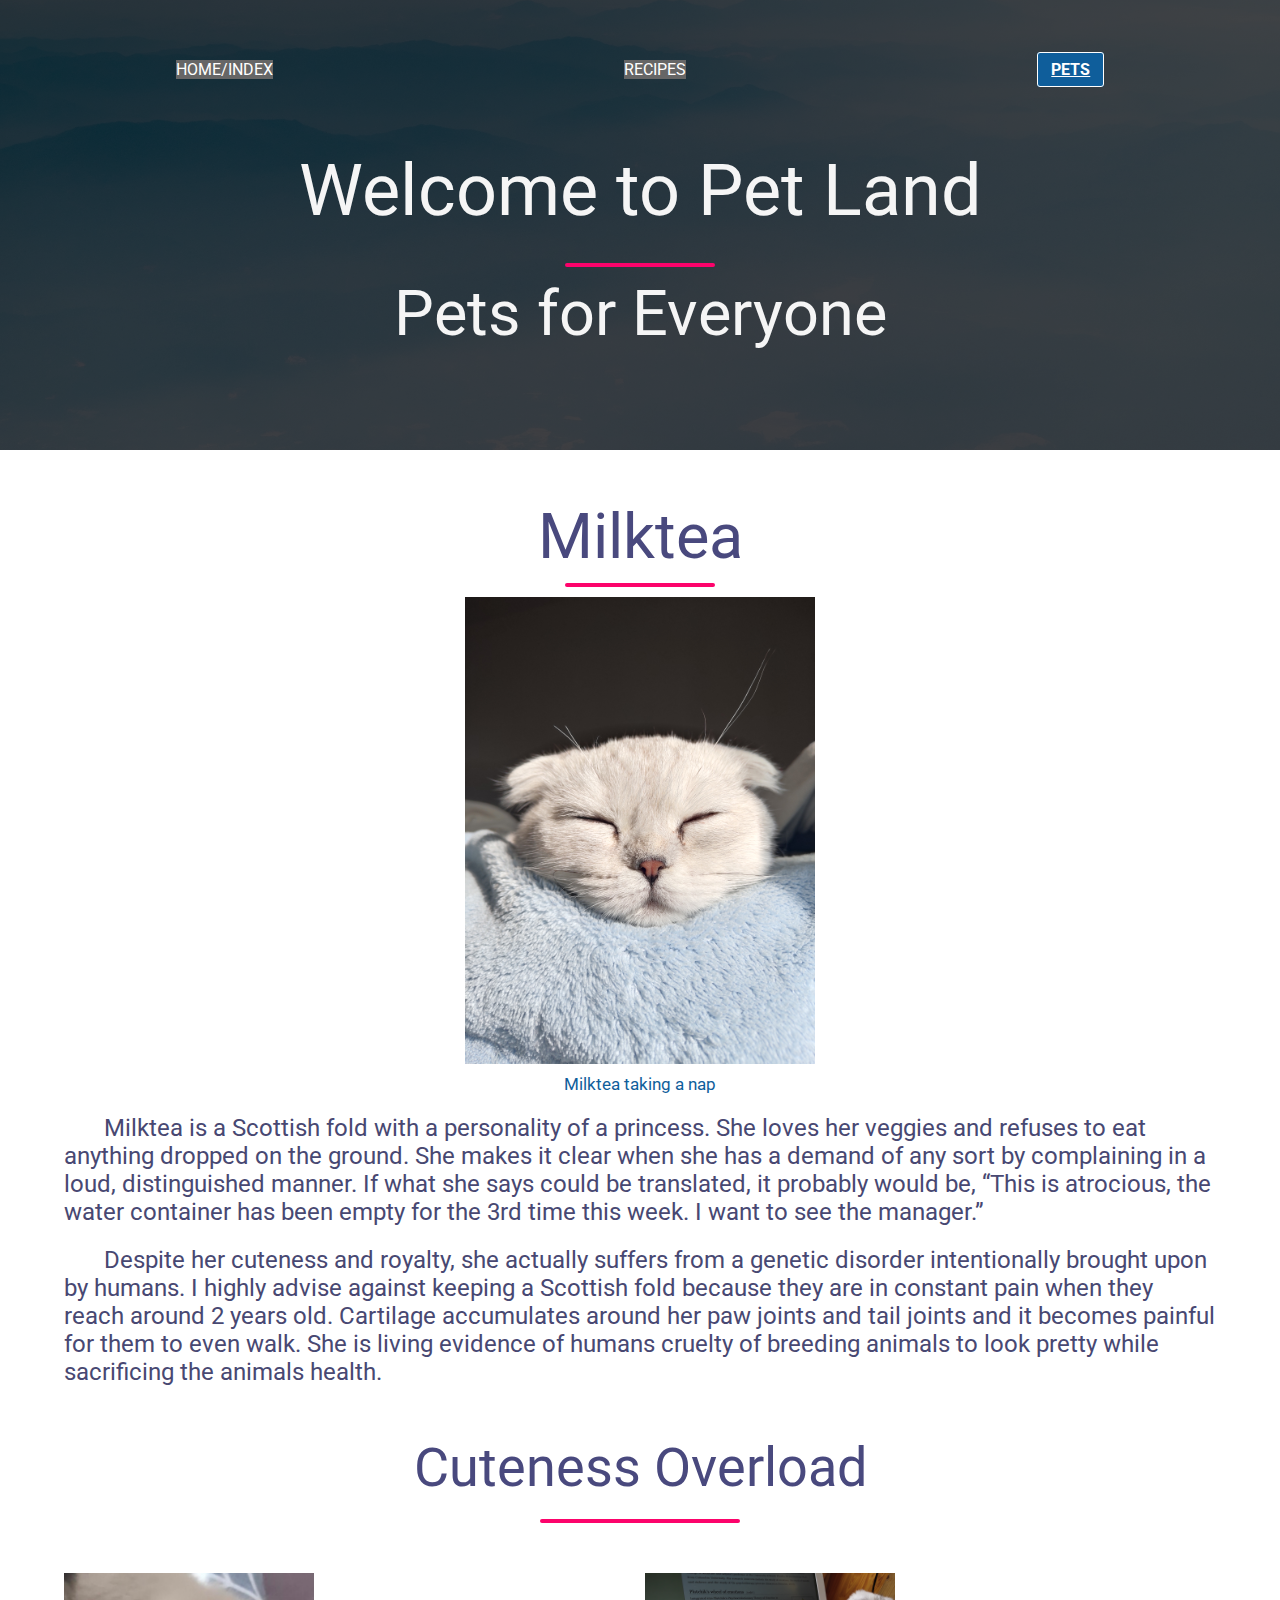
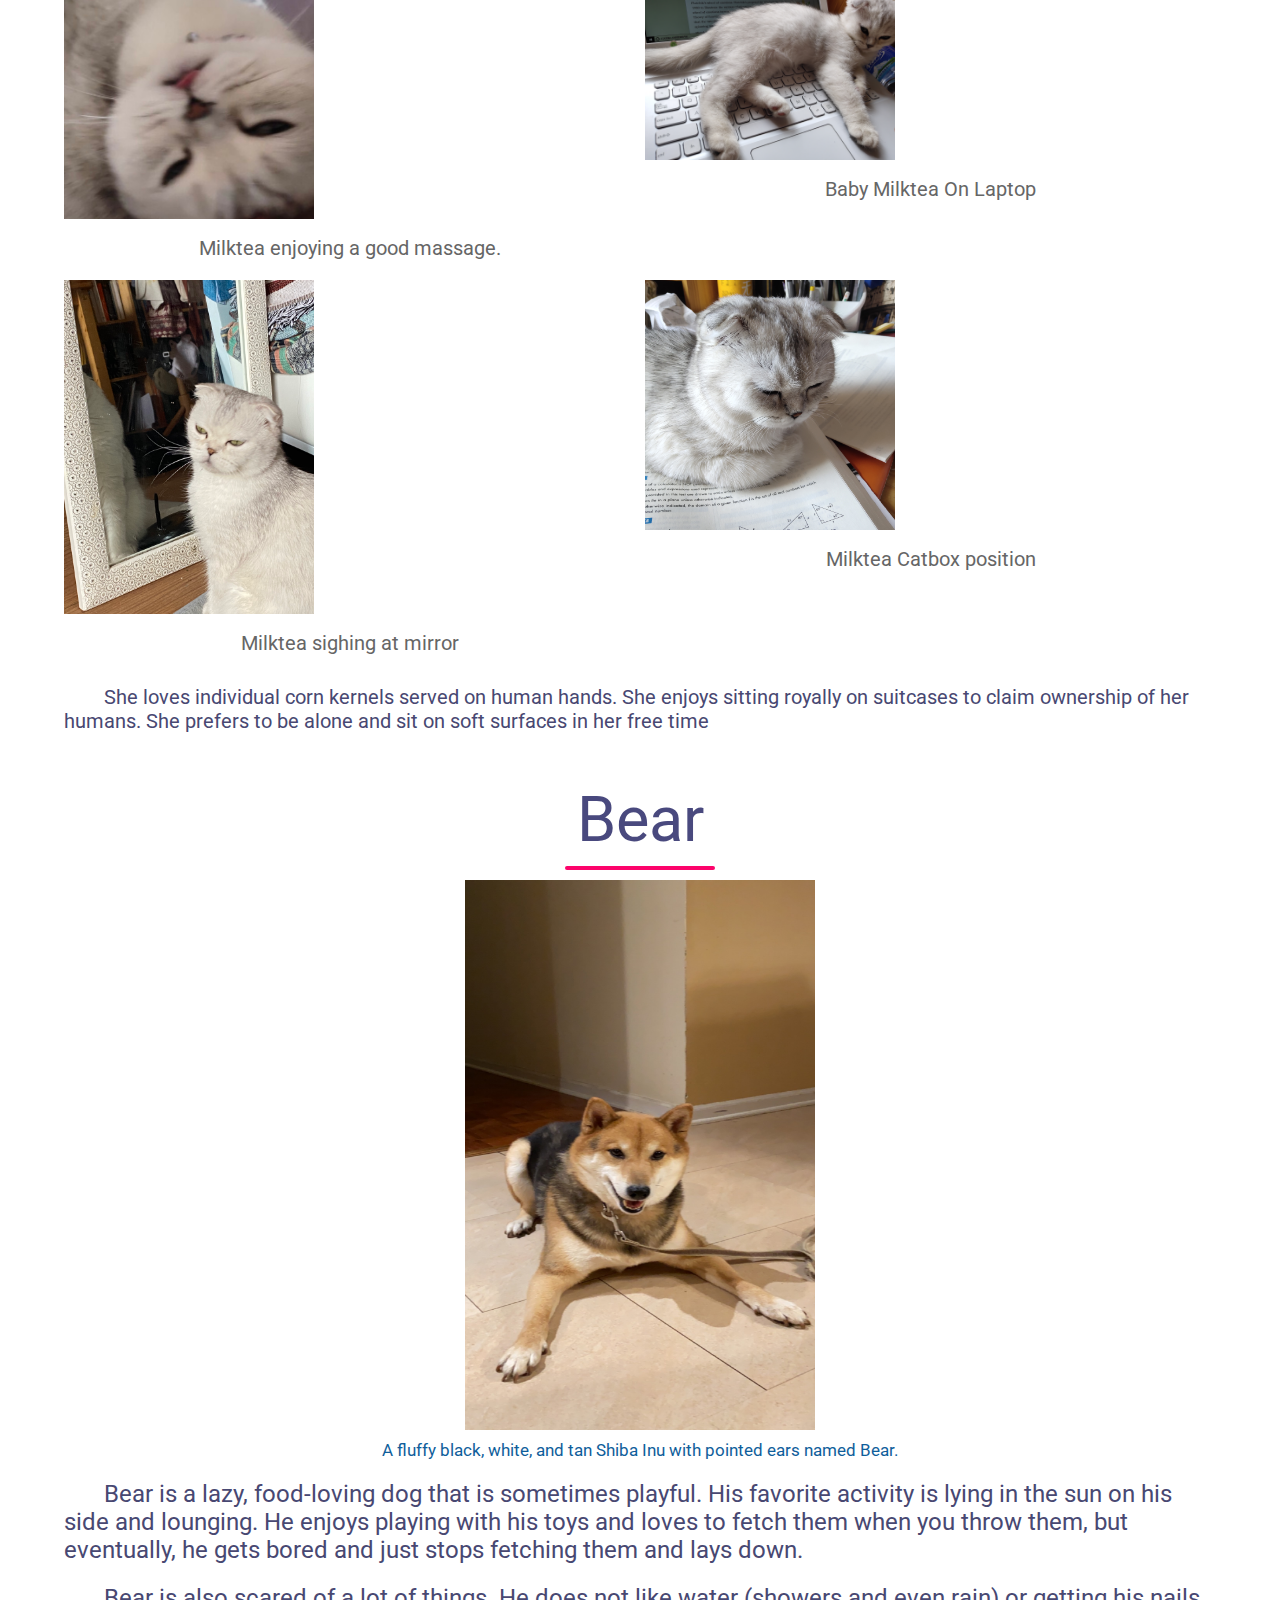
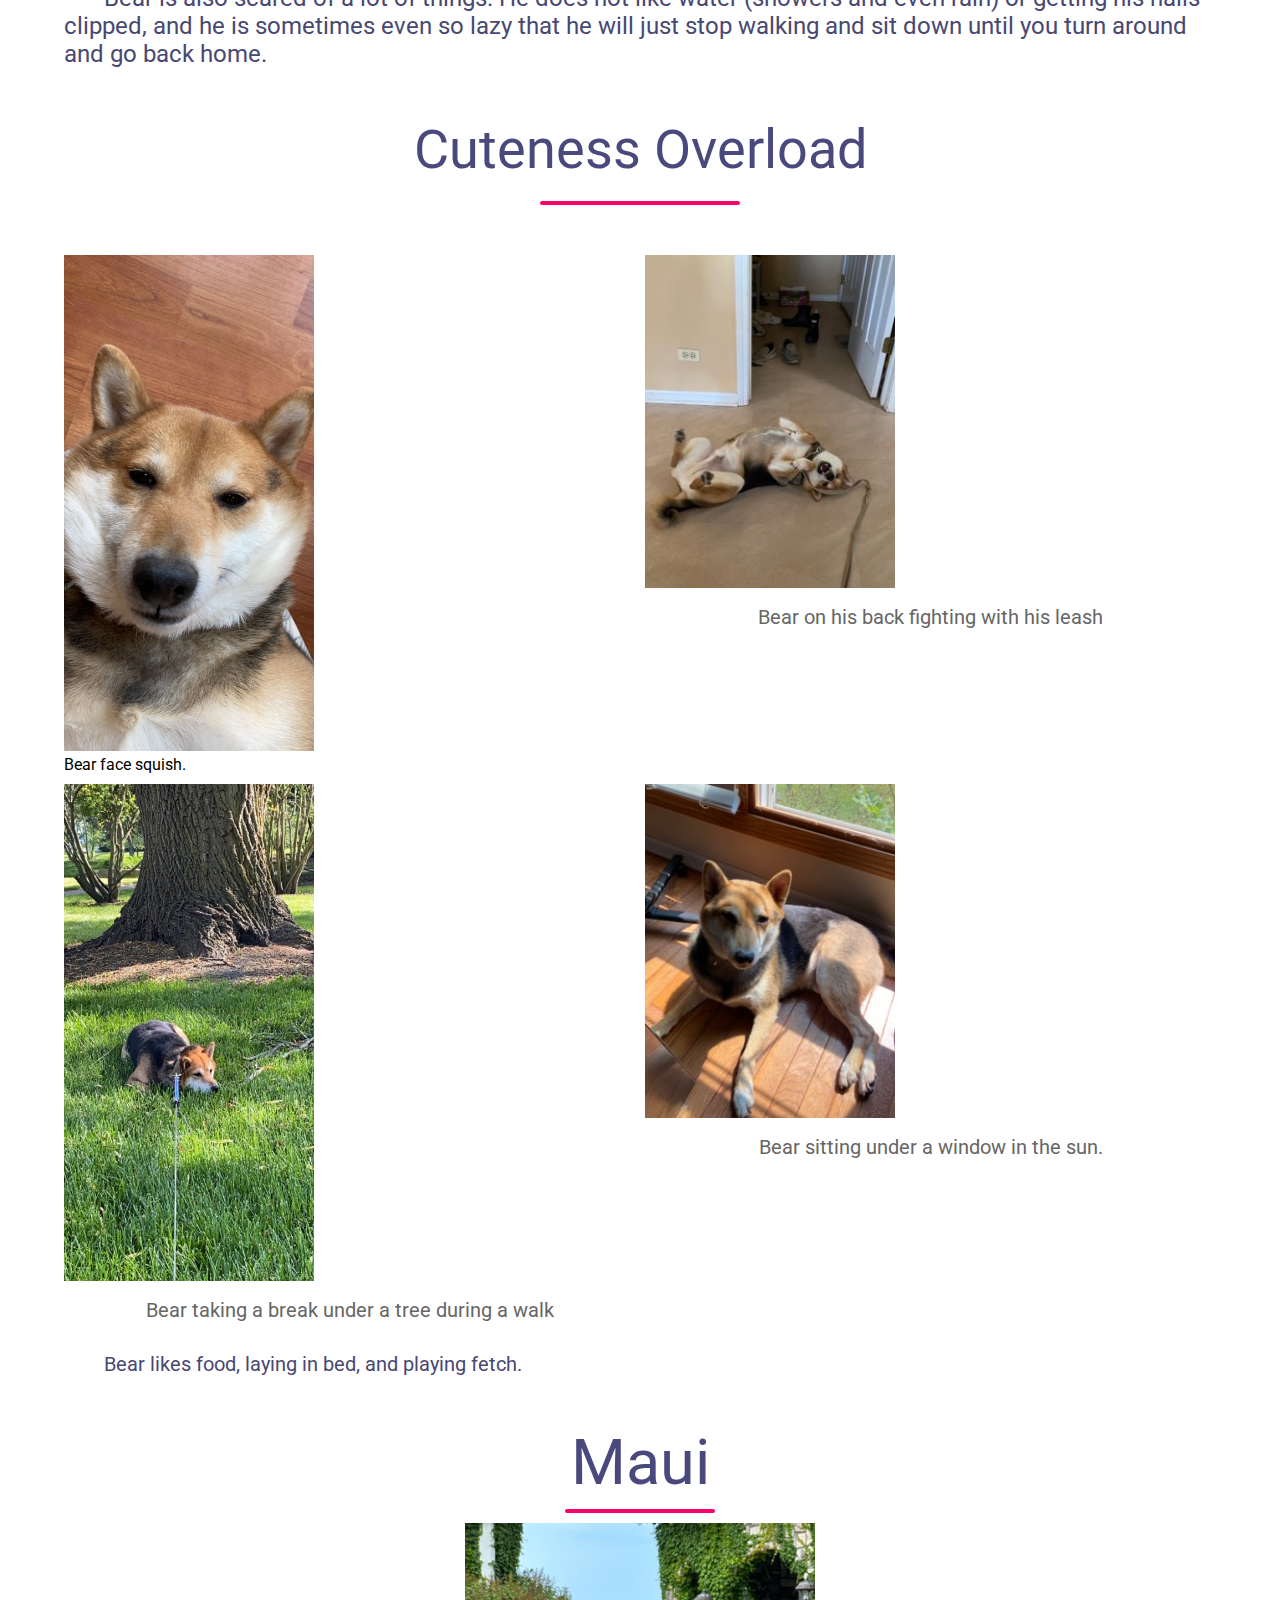
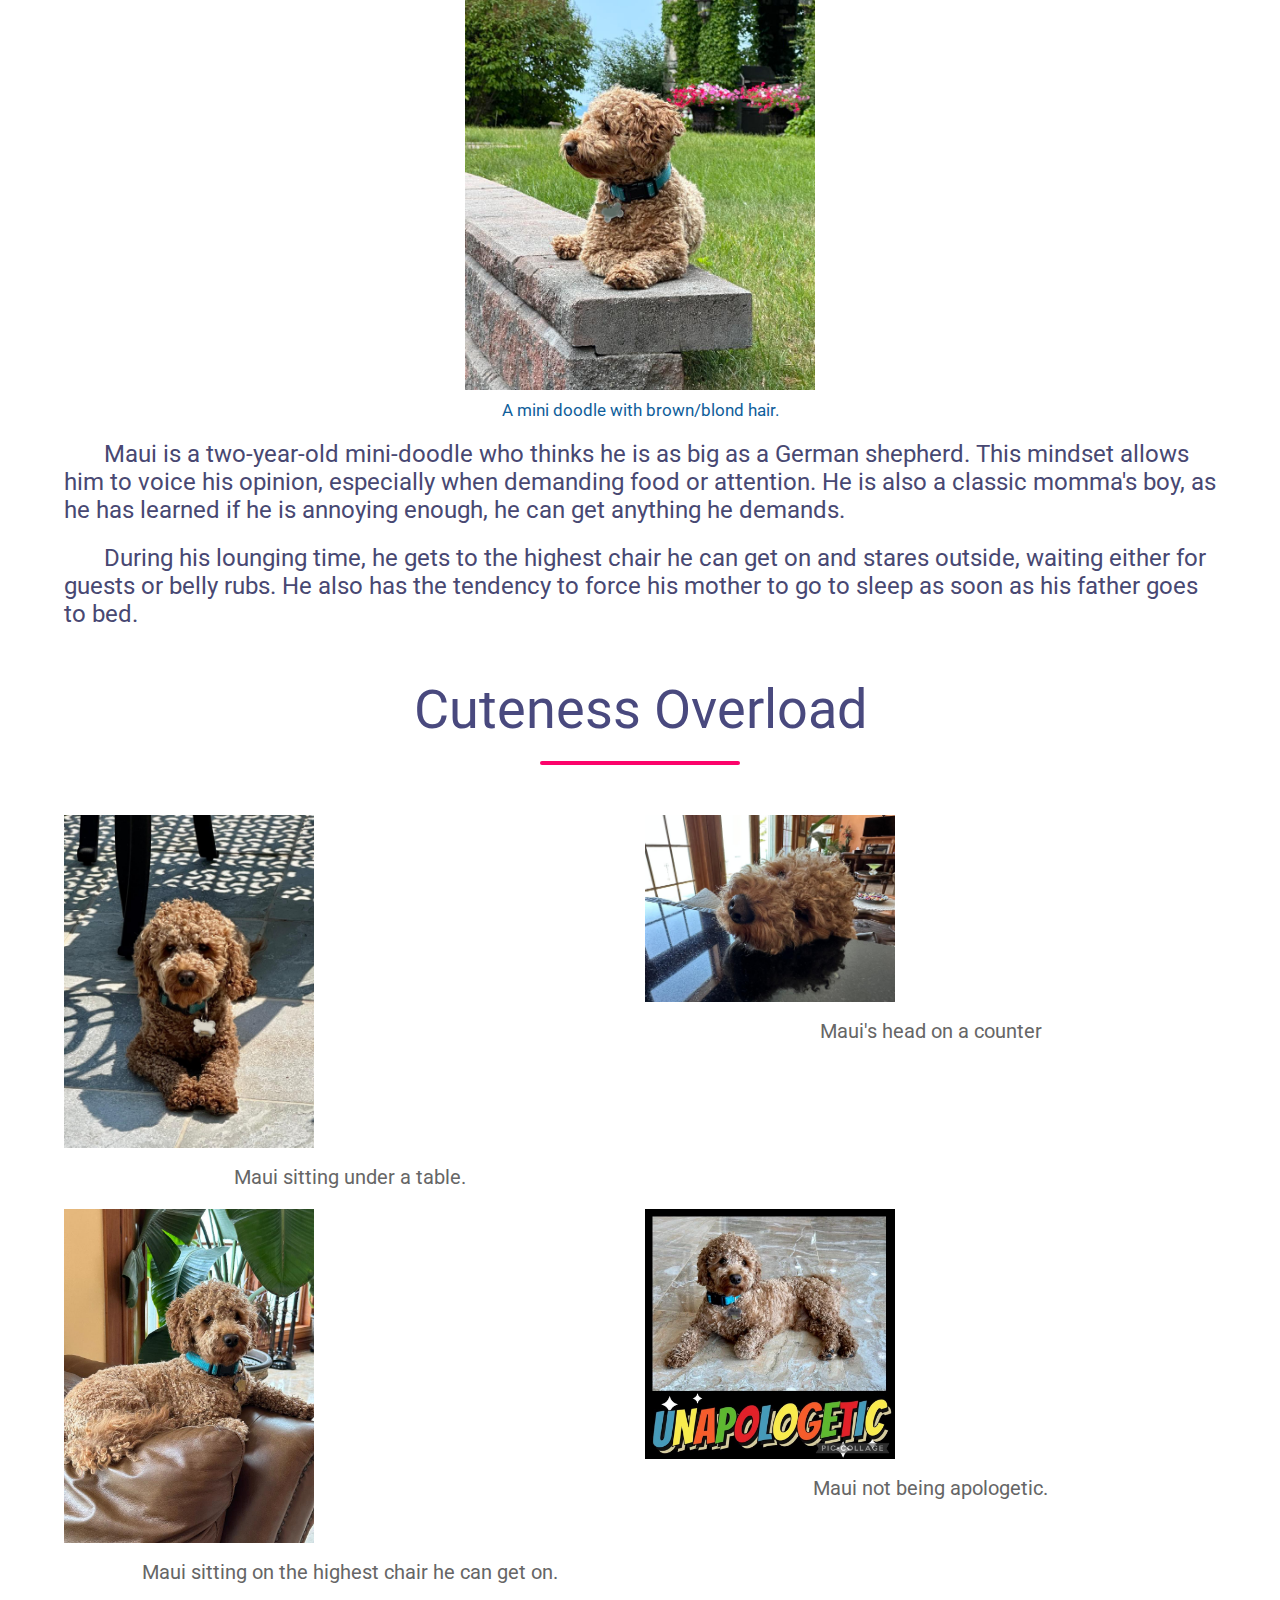
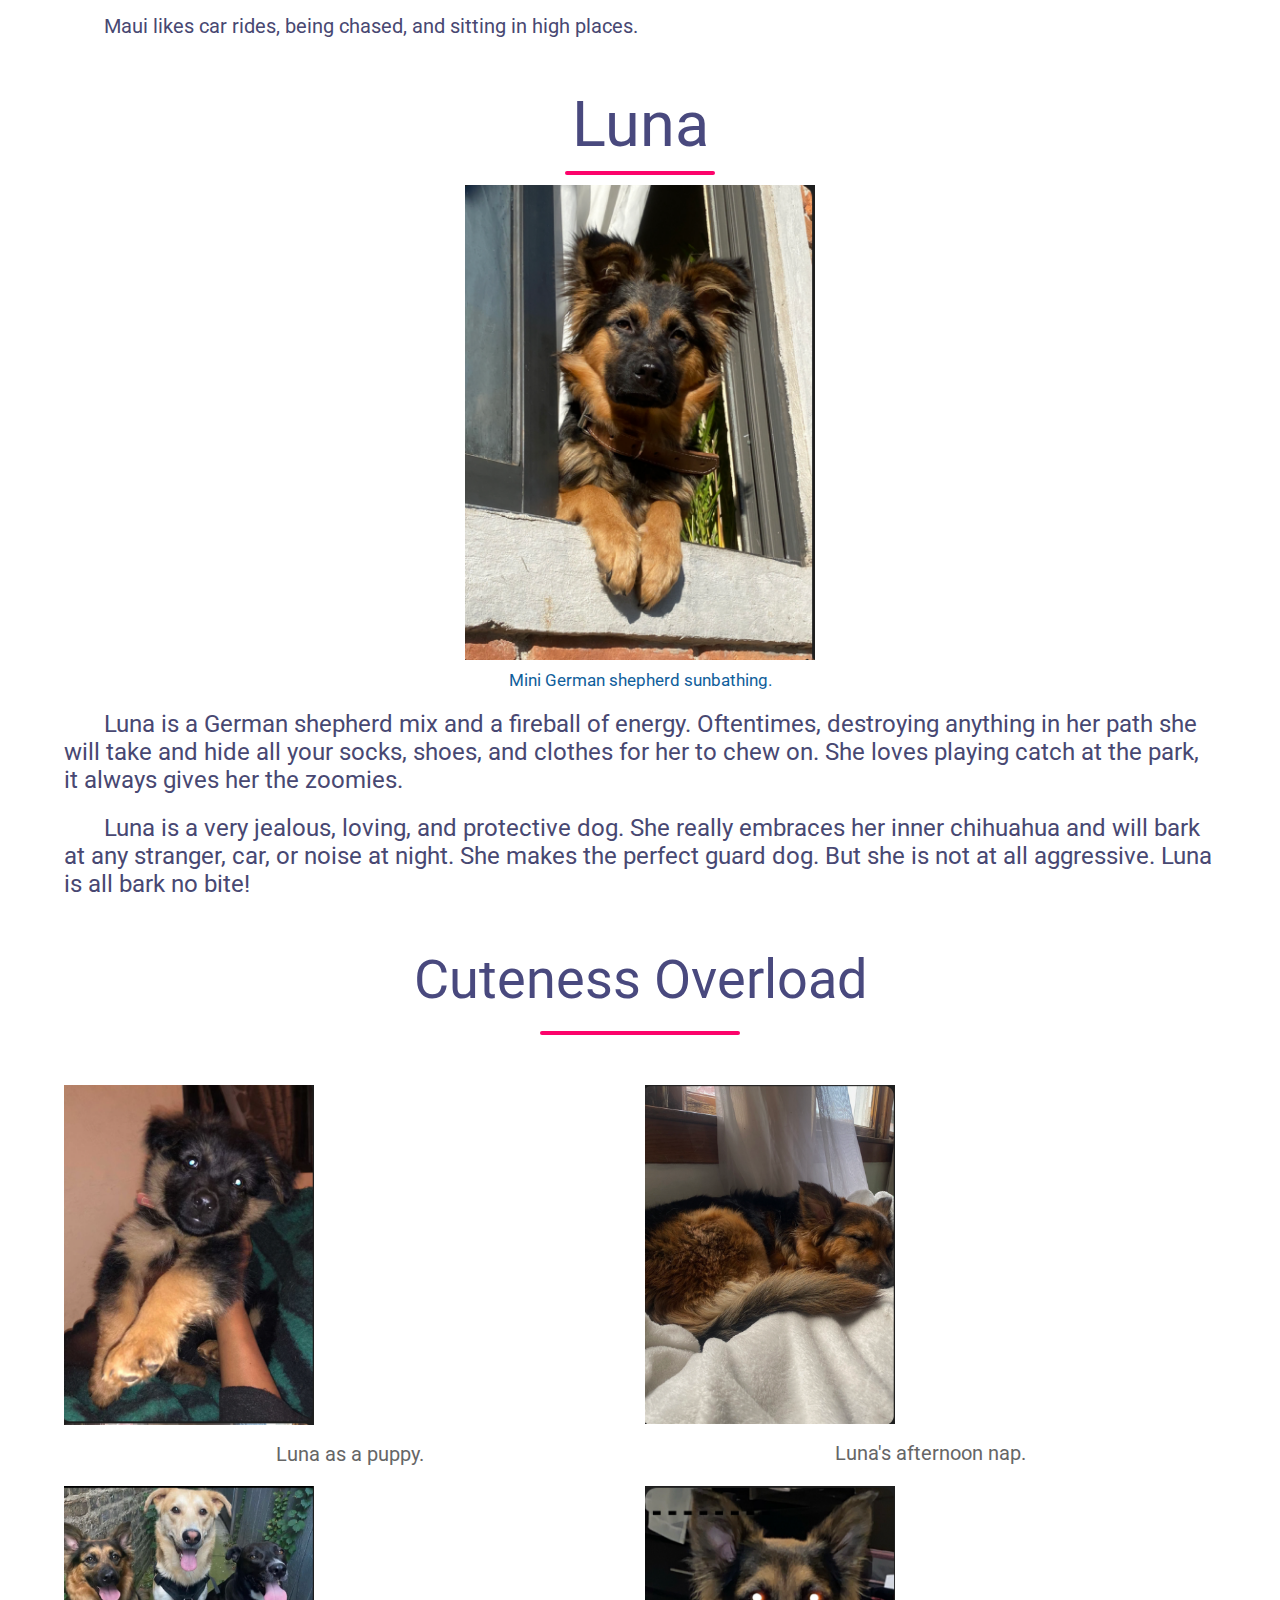
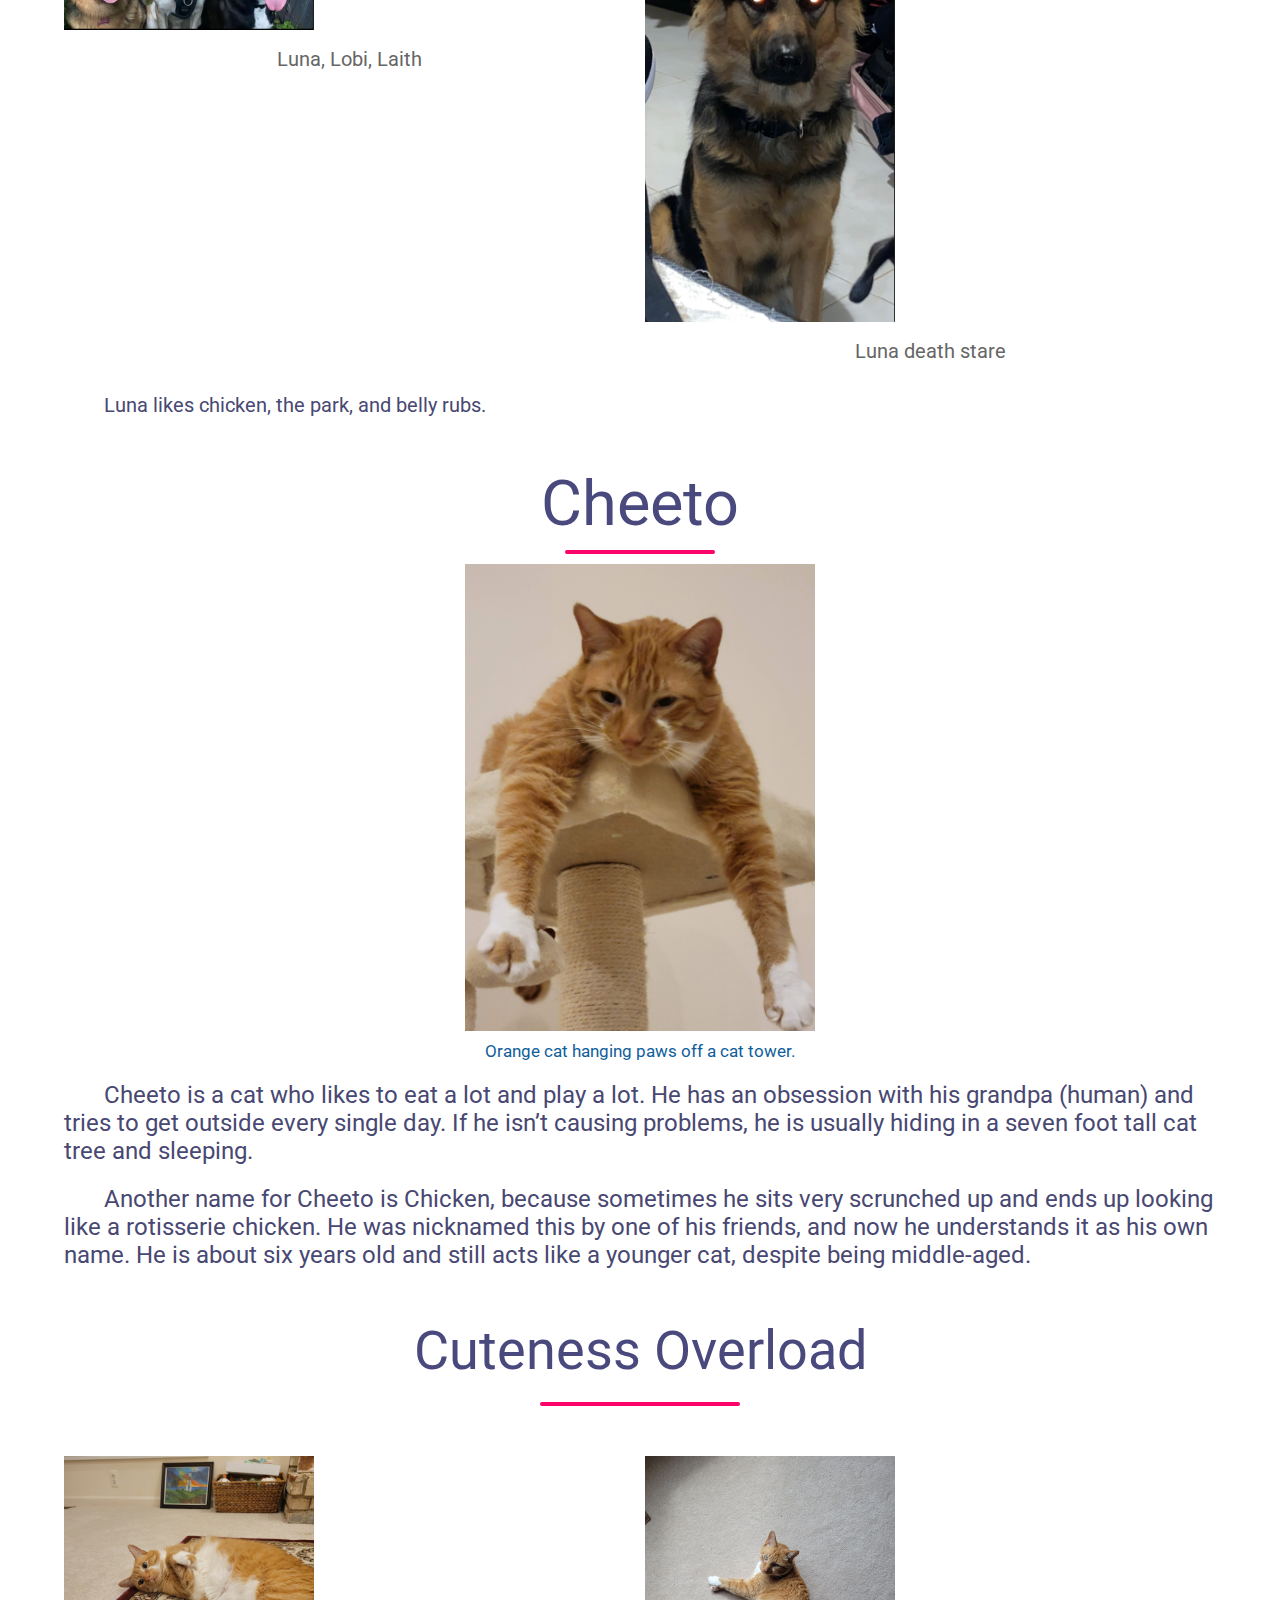
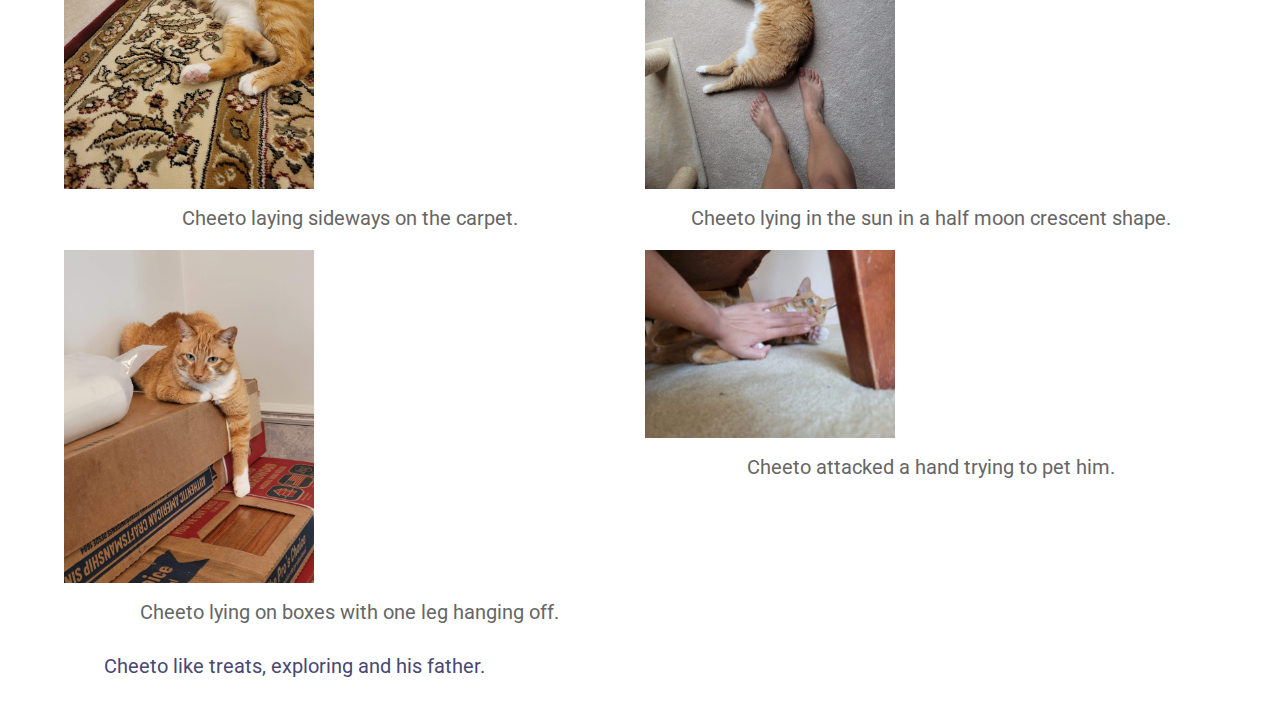
<file: pets.html>
<!DOCTYPE html>
<html lang="en">
<head>
    <meta charset="UTF-8">
    <meta name="viewport" content="width=device-width, initial-scale=1.0">
    <link rel="stylesheet" href="css/reset.css">
    <link rel="stylesheet" href="css/style1.css">
    <link href="https://fonts.googleapis.com/css?family=Roboto" rel="stylesheet">

    <title>Pets</title>
</head>

<body>
    <a href="#main" id = "skip">Skip to Main Content</a>
    <nav class="navbar">
        <ul class="nav-links">
            <li><a href="index.html">Home/Index</a></li>
            <li><a href="recipes.html">Recipes</a></li>
            <li><a href="pets.html" class = "active-page">Pets</a></li>
        </ul>
    </nav>

    <header>
        <div class = "header-content">
            <h1>Welcome to Pet Land</h1>
            <div class = "line"></div>
            <h2>Pets for Everyone</h2>
        </div>
    </header>

<main id = "main">
    <section class= "pet-main"> 
        <div class= "pet-title">
            <h2>Milktea</h2>
            <div class="line"></div>
        </div>

        <div class= "row">
            <img src="./images/Main.JPG" alt="sleepy cat" width="350">
        </div>

        <h3> Milktea taking a nap </h3>

        <p>Milktea is a Scottish fold with a personality of a princess. She loves her veggies and refuses to eat anything dropped on the ground. She makes it clear when she has a demand of any sort by complaining in a loud, distinguished manner. If what she says could be translated, it probably would be, “This is atrocious, the water container has been empty for the 3rd time this week. I want to see the manager.”</p>
        
        <p>Despite her cuteness and royalty, she actually suffers from a genetic disorder intentionally brought upon by humans. I highly advise against keeping a Scottish fold because they are in constant pain when they reach around 2 years old. Cartilage accumulates around her paw joints and tail joints and it becomes painful for them to even walk. She is living evidence of humans cruelty of breeding animals to look pretty while sacrificing the animals health.</p>

    </section>




    <!-- Picture Sections -->
    <section class="pictures">
            <div class="col content-col">
                <h3>Cuteness Overload</h3>
                <div class="line"></div>
            </div>
                <div class="pet-images">
                    <figure>
                        <img src="./images/Milktea_comfy.jpg" alt="comfy cat" width="250">
                        <figcaption>Milktea enjoying a good massage.</figcaption>
                    </figure>
                    
                    <figure>
                        <img src="./images/Milktea_laptop.JPG" alt="cat on laptop" width="250">
                        <figcaption>Baby Milktea On Laptop</figcaption>  
                    </figure>
                    
                    <figure>
                        <img src="./images/Milktea_mirror.jpeg" alt="cat near mirror" width="250">
                        <figcaption>Milktea sighing at mirror</figcaption> 
                    </figure>
                    
                    <figure> 
                        <img src="./images/Milktea_catbox.JPG" alt="cat shaped like a loaf" width="250">
                        <figcaption>Milktea Catbox position</figcaption>
                    </figure>
                    <!-- Anna Hou -->
                </div>
                <div class="likes">
                    <p>She loves individual corn kernels served on human hands. She enjoys sitting royally on suitcases to claim ownership of her humans. She prefers to be alone and sit on soft surfaces in her free time</p>
                </div>
    </section>







    <!-- Main -->
    <section class= "pet-main">
        <div class= "pet-title">
            <h2>Bear</h2>
            <div class="line"></div>
        </div>
            <div class= "row">
                <img src="./images/bear.JPG" alt="happy shiba dog" width="350">
            </div>
                <h3> A fluffy black, white, and tan Shiba Inu with pointed ears named Bear.</h3>

                <p>Bear is a lazy, food-loving dog that is sometimes playful. His favorite activity is lying in the sun on his side and lounging. He enjoys playing with his toys and loves to fetch them when you throw them, but eventually, he gets bored and just stops fetching them and lays down.</p>



                <p>Bear is also scared of a lot of things. He does not like water (showers and even rain) or getting his nails clipped, and he is sometimes even so lazy that he will just stop walking and sit down until you turn around and go back home.</p>
    </section>




    <!-- Picture Sections -->
    <section class="pictures">
            <div class="col content-col">
                <h3>Cuteness Overload</h3>
                <div class="line"></div>
            </div>
                <div class="pet-images">
                    <figure>
                        <img src="./images/bear_squish.JPG" alt="close up of dog face" width="250">
                        <h3>Bear face squish.</h3>
                    </figure>
                    
                    <figure>
                        <img src="./images/bear_leash.jpeg" alt="dog showing its belly" width="250">
                        <figcaption>Bear on his back fighting with his leash</figcaption>  
                    </figure>
                    
                    <figure>
                        <img src="./images/bear_lazy.JPG" alt="dog laying in the grass" width="250">
                        <figcaption>Bear taking a break under a tree during a walk</figcaption> 
                    </figure>
                    
                    <figure> 
                        <img src="./images/bear_sunbathing.jpeg" alt="dog near a window" width="250">
                        <figcaption>Bear sitting under a window in the sun.</figcaption>
                    </figure>
                    <!-- Anna Hou -->
                </div>
                <div class="likes">
                    <p>Bear likes food, laying in bed, and playing fetch.</p>
                </div>
    </section>








    <!-- Main -->
    <section class= "pet-main">
        <div class= "pet-title">
            <h2>Maui</h2>
            <div class="line"></div>
        </div>
        <div class= "row">
            <img src="./images/maui.jpeg" alt="dog sitting on ledge" width="350">
        </div>
                <h3>A mini doodle with brown/blond hair.</h3>



                <p>Maui is a two-year-old mini-doodle who thinks he is as big as a German shepherd. This mindset allows him to voice his opinion, especially when demanding food or attention. He is also a classic momma's boy, as he has learned if he is annoying enough, he can get anything he demands.</p>


                <p>During his lounging time, he gets to the highest chair he can get on and stares outside, waiting either for guests or belly rubs. He also has the tendency to force his mother to go to sleep as soon as his father goes to bed.</p>
    </section>




    <!-- Picture Sections -->
    <section class="pictures">
            <div class="col content-col">
                <h3>Cuteness Overload</h3>
                <div class="line"></div>
            </div>
                <div class="pet-images">
                    <figure>
                        <img src="./images/maui2.jpeg" alt="dog under table" width="250">
                        <figcaption>Maui sitting under a table.</figcaption>
                    </figure>
                    
                    <figure>
                        <img src="./images/maui3.jpeg" alt="dog with its head on the counter" width="250">
                        <figcaption>Maui's head on a counter</figcaption>  
                    </figure>
                    
                    <figure>
                        <img src="./images/maui4.jpeg" alt="dog sitting on the couch" width="250">
                        <figcaption>Maui sitting on the highest chair he can get on.</figcaption> 
                    </figure>
                    
                    <figure> 
                        <img src="./images/maui5.jpeg" alt="dog posing" width="250">
                        <figcaption>Maui not being apologetic.</figcaption>
                    </figure>
                    <!-- Anna Hou -->
                </div>
                <div class="likes">
                    <p>Maui likes car rides, being chased, and sitting in high places.</p>
                </div>
    </section>









    <!-- Main -->
    <section class= "pet-main">
        <div class= "pet-title">
            <h2>Luna</h2>
            <div class="line"></div>
        </div>
        <div class= "row">
            <img src="./images/luna.PNG" alt="dog outside window" width="350">
        </div>
                <h3>Mini German shepherd sunbathing.</h3>



                <p>Luna is a German shepherd mix and a fireball of energy. Oftentimes, destroying anything in her path she will take and hide all your socks, shoes, and clothes for her to chew on. She loves playing catch at the park, it always gives her the zoomies.</p>



                <p>Luna is a very jealous, loving, and protective dog. She really embraces her inner chihuahua and will bark at any stranger, car, or noise at night. She makes the perfect guard dog. But she is not at all aggressive. Luna is all bark no bite!</p>

    </section>




    <!-- Picture Sections -->
    <section class="pictures">
            <div class="col content-col">
                <h3>Cuteness Overload</h3>
                <div class="line"></div>
            </div>
                <div class="pet-images">
                    <figure>
                        <img src="./images/luna_puppy.PNG" alt="puppy being held" width="250">
                        <figcaption>Luna as a puppy.</figcaption>
                    </figure>
                    
                    <figure>
                        <img src="./images/luna_napping.PNG" alt="dog taking a nap" width="250">
                        <figcaption>Luna's afternoon nap.</figcaption>  
                    </figure>
                    
                    <figure>
                        <img src="./images/luna_friends.PNG" alt="dog and its friends" width="250">
                        <figcaption>Luna, Lobi, Laith</figcaption> 
                    </figure>
                    
                    <figure> 
                        <img src="./images/luna_evil.PNG" alt="dog with red eyes" width="250">
                        <figcaption>Luna death stare</figcaption>
                    </figure>
                    <!-- Anna Hou -->
                </div>
                <div class="likes">
                    <p>Luna likes chicken, the park, and belly rubs.</p>
                </div>

    </section>






    <!-- Main -->
    <section class= "pet-main">
        <div class= "pet-title">
            <h2>Cheeto</h2>
            <div class="line"></div>
        </div>
        <div class= "row">
            <img src="./images/cheeto_cattree.jpg" alt="cat in a cattree" width="350">
        </div>
                <h3>Orange cat hanging paws off a cat tower.</h3>



                <p>Cheeto is a cat who likes to eat a lot and play a lot. He has an obsession with his grandpa (human) and tries to get outside every single day. If he isn’t causing problems, he is usually hiding in a seven foot tall cat tree and sleeping.</p>



                <p>Another name for Cheeto is Chicken, because sometimes he sits very scrunched up and ends up looking like a rotisserie chicken. He was nicknamed this by one of his friends, and now he understands it as his own name. He is about six years old and still acts like a younger cat, despite being middle-aged.</p>

    </section>




    <!-- Picture Sections -->
    <section class="pictures">

            <div class="col content-col">
                <h3>Cuteness Overload</h3>
                <div class="line"></div>
            </div>

                <div class="pet-images">
                    <figure>
                        <img src="./images/cheeto_carpet.jpg" alt="cat laying sideways" width="250">
                        <figcaption>Cheeto laying sideways on the carpet.</figcaption>
                    </figure>
                    
                    <figure>
                        <img src="./images/cheeto_moon.jpg" alt="cat laying in a moon-shape" width="250">
                        <figcaption>Cheeto lying in the sun in a half moon crescent shape.</figcaption>  
                    </figure>
                    
                    <figure>
                        <img src="./images/cheeto_boxes.jpg" alt="cat on top of boxes" width="250">
                        <figcaption>Cheeto lying on boxes with one leg hanging off.</figcaption> 
                    </figure>
                    
                    <figure> 
                        <img src="./images/cheeto_attack.jpg" alt="cat attacking a hand" width="250">
                        <figcaption>Cheeto attacked a hand trying to pet him.</figcaption>
                    </figure>
                    <!-- Anna Hou -->
                </div>
                <div class="likes">
                    <p>Cheeto like treats, exploring and his father.</p>
                </div>

    </section>

</main>

</body>
</html>
</file>
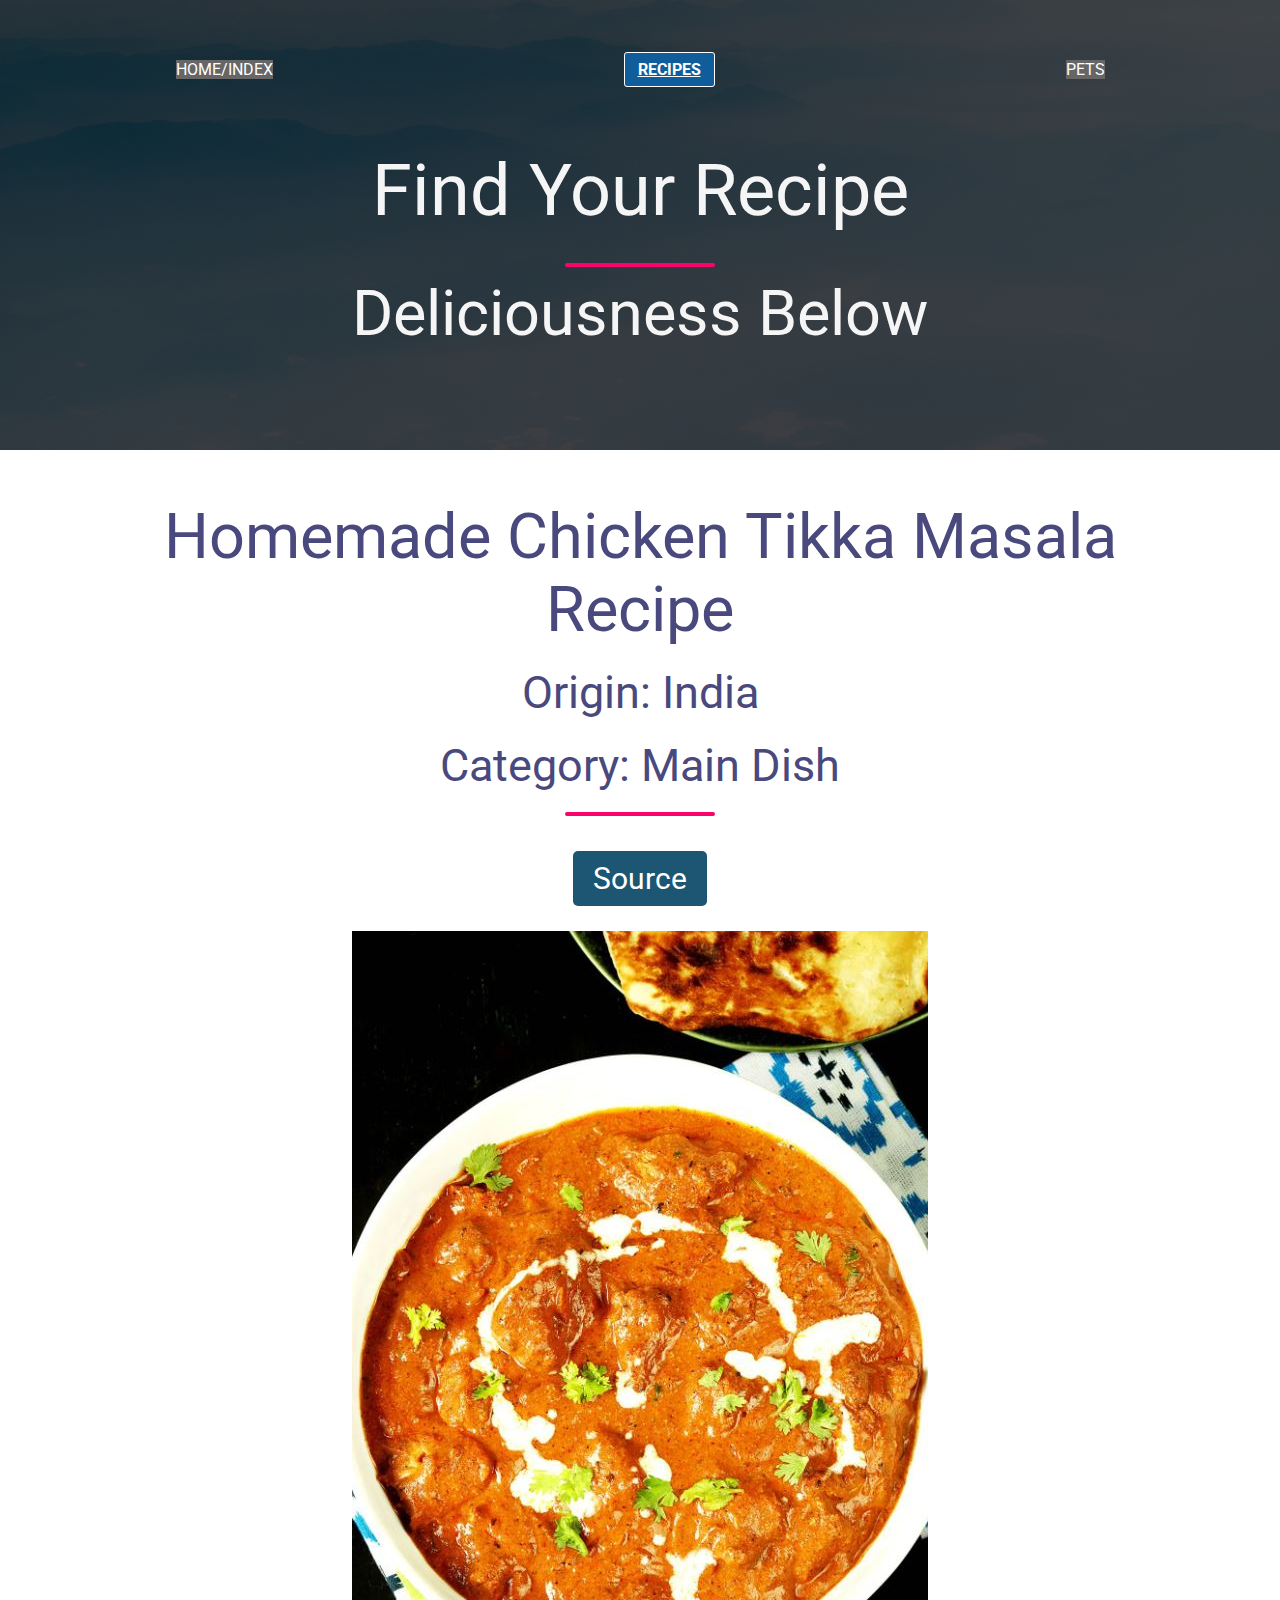
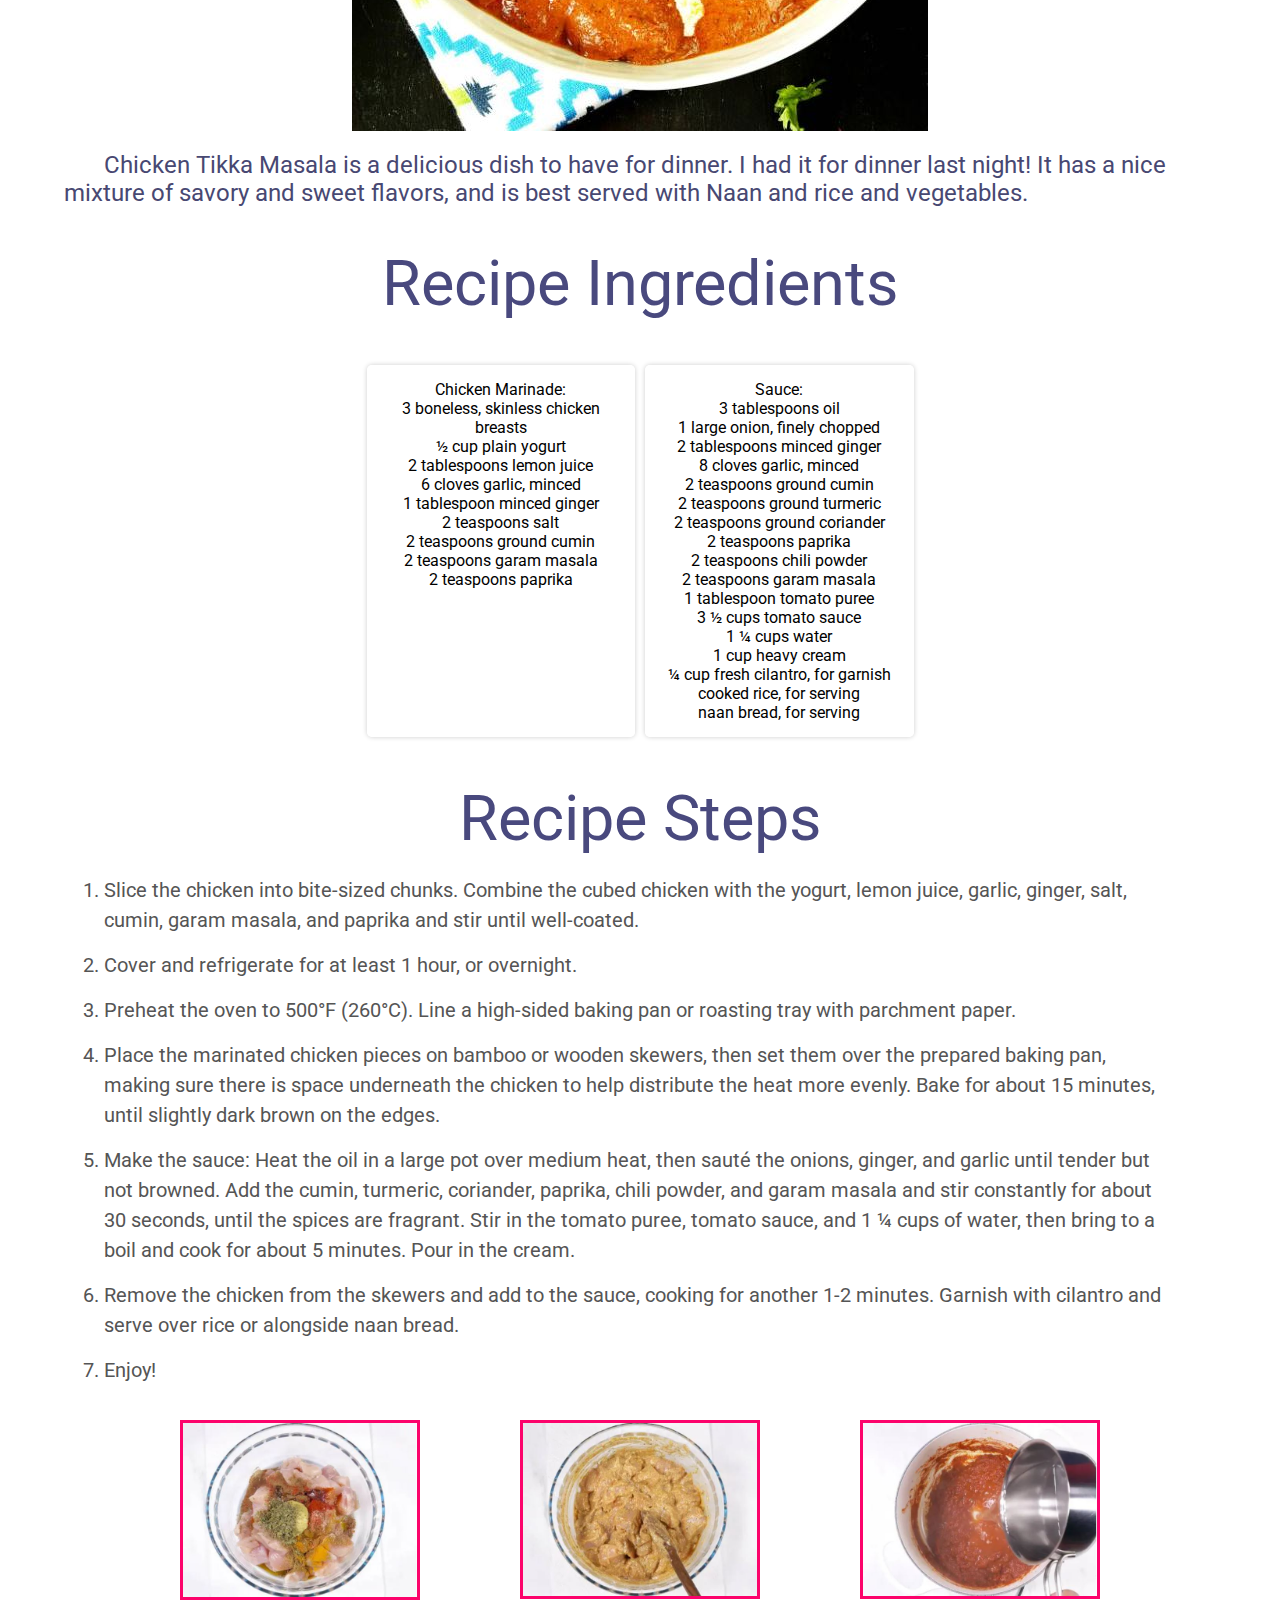
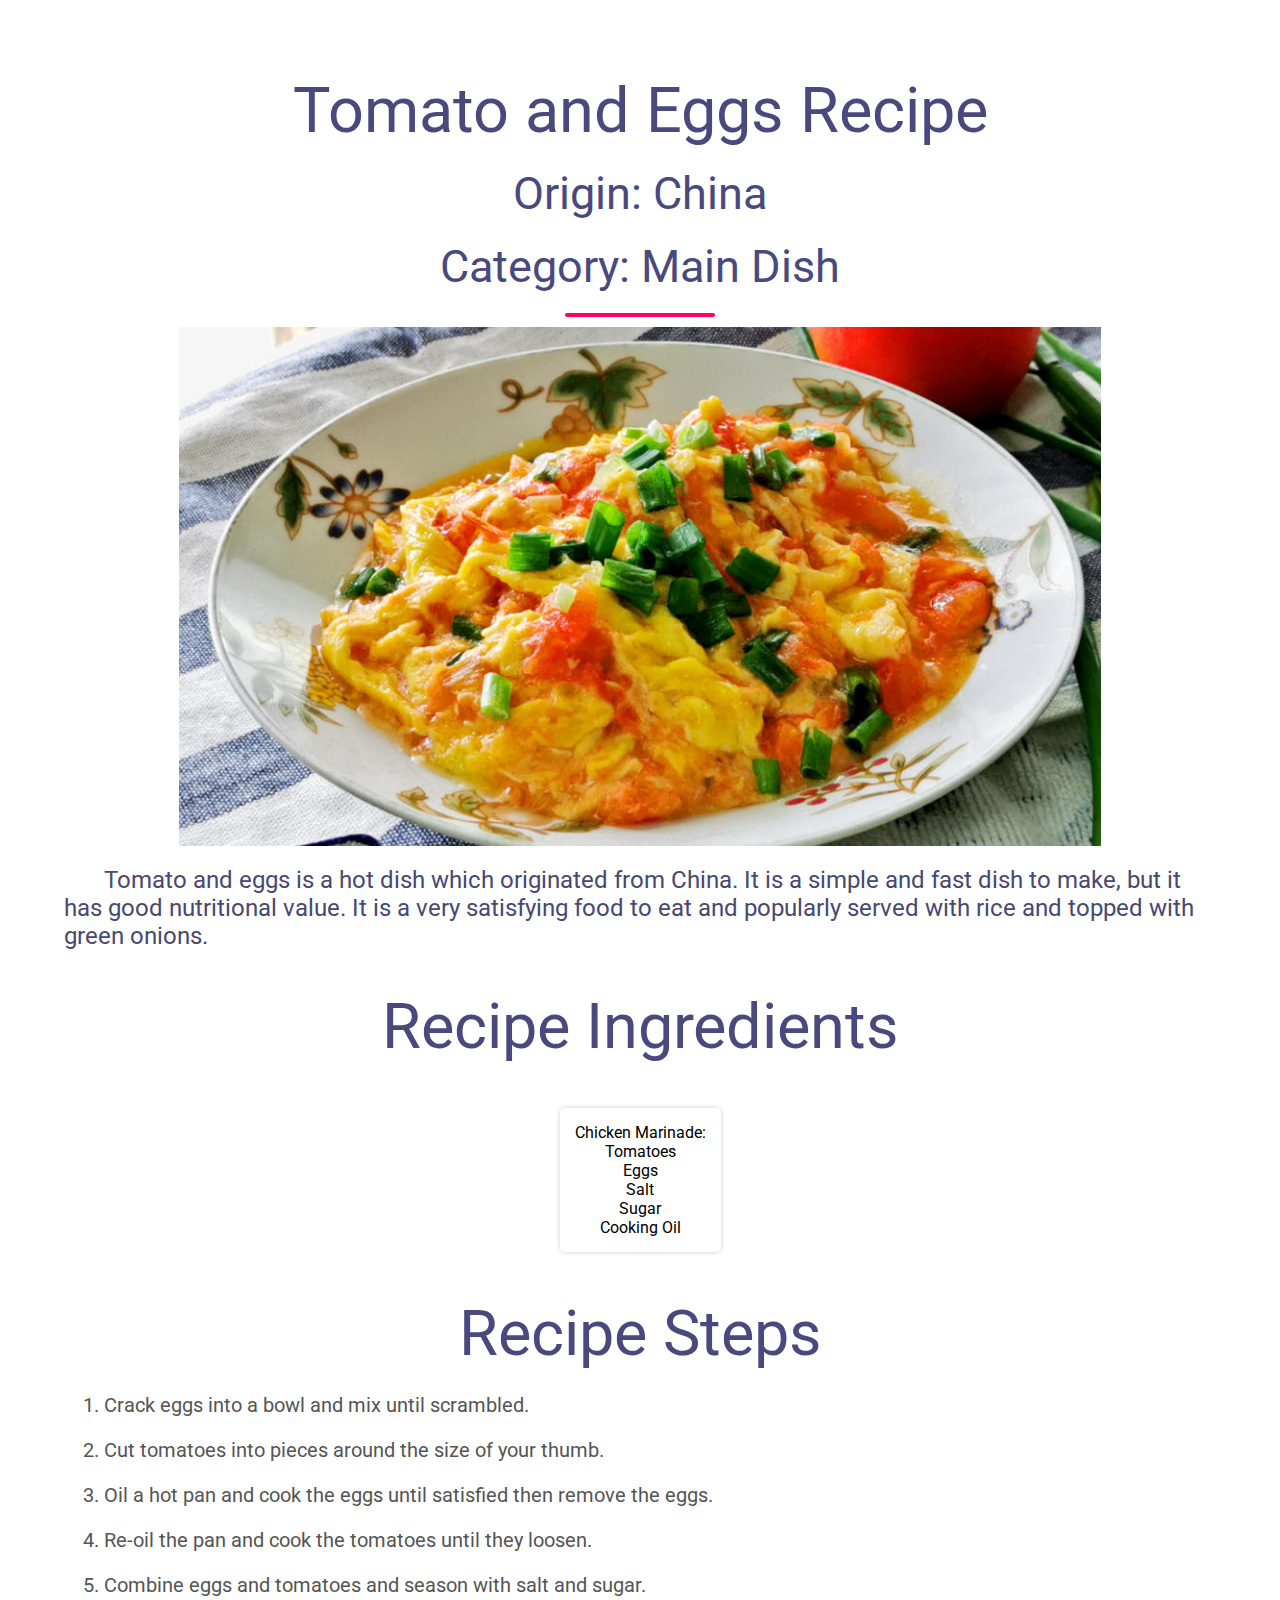
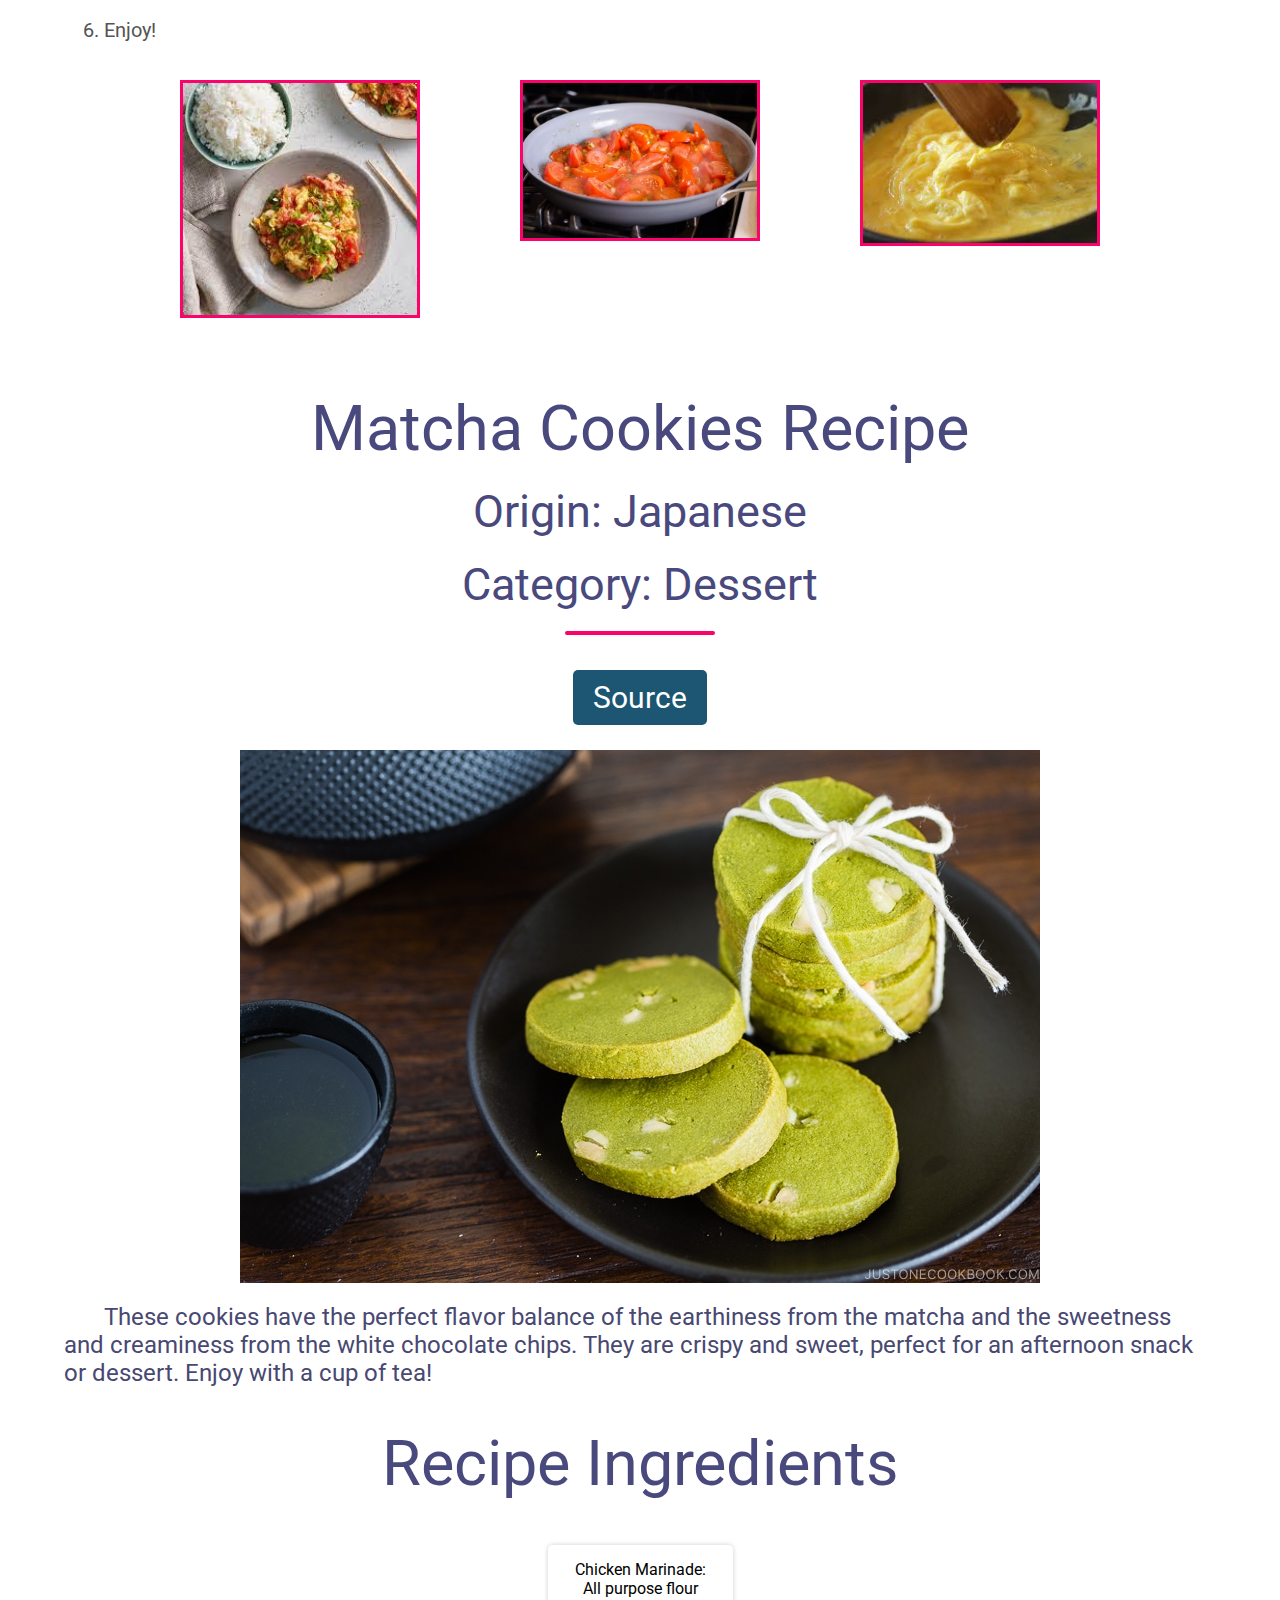
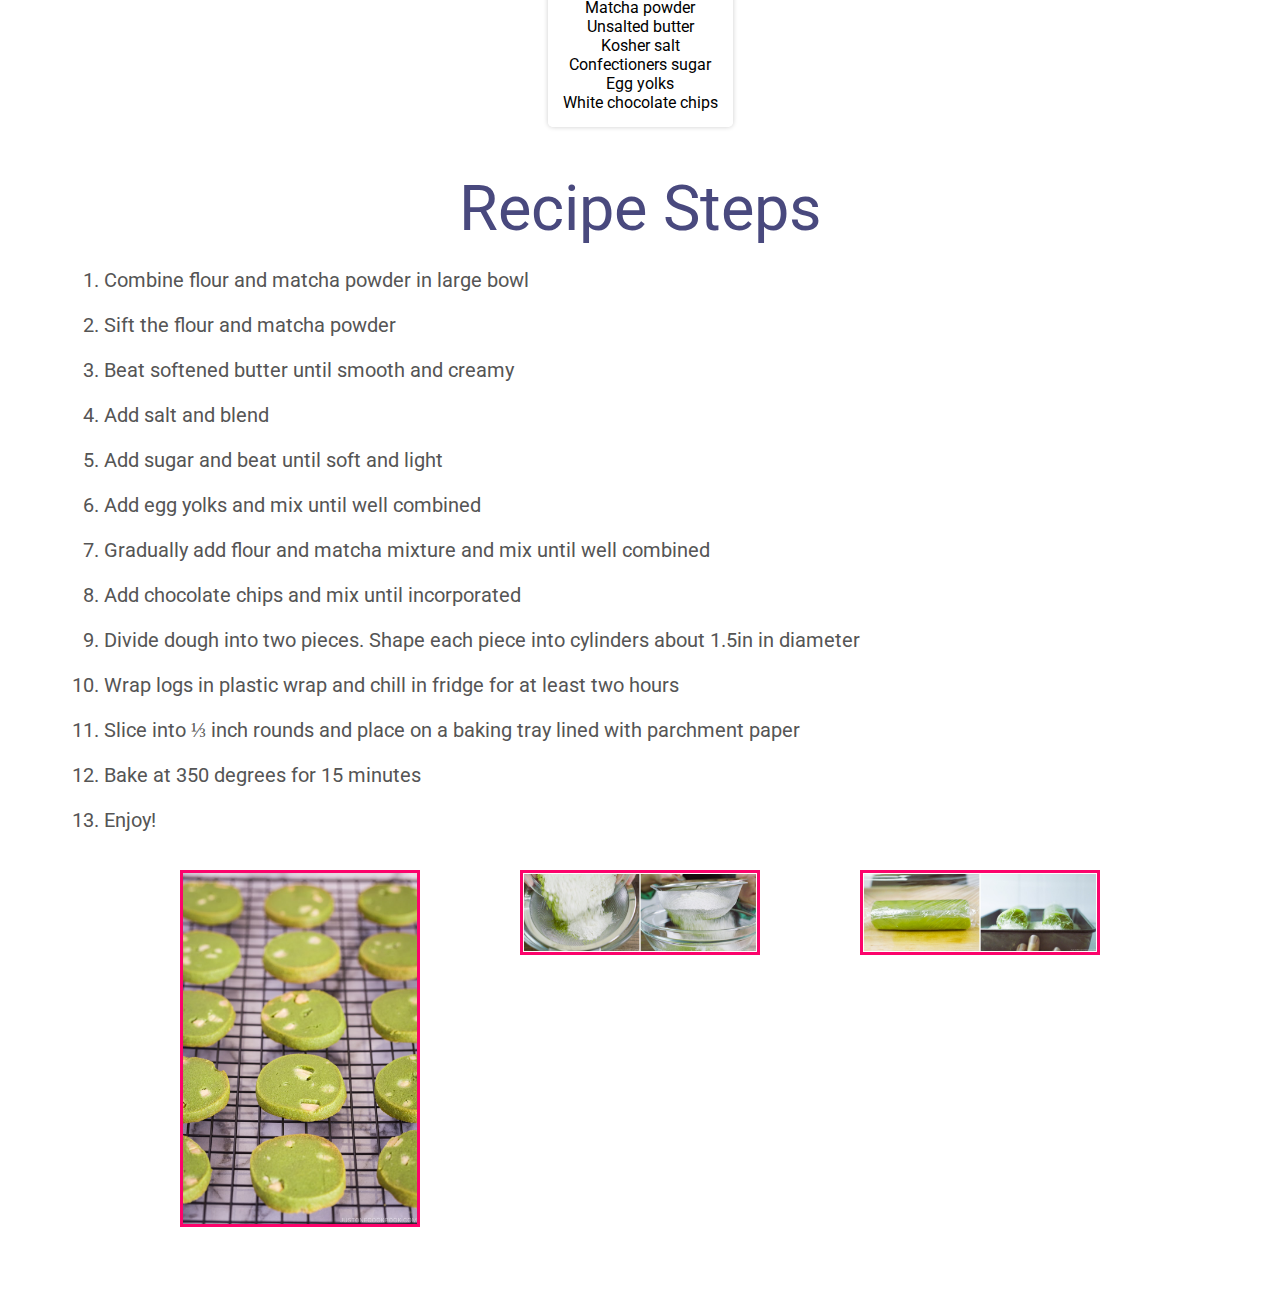
<file: recipes.html>
<!DOCTYPE html>
<html lang="en">
<head>
    <meta charset="UTF-8">
    <meta name="viewport" content="width=device-width, initial-scale=1.0">
    <link rel="stylesheet" href="css/reset.css">

    <link href="dist/css/lightbox.css" rel="stylesheet">
    <link rel="stylesheet" href="css/style1.css">
    <link href="https://fonts.googleapis.com/css?family=Roboto" rel="stylesheet">

    <title>Recipes</title>
</head>

<body>
    <a href="#main" id="skip">Skip to Main Content</a>
    <nav class="navbar">
        <ul class="nav-links">
            <li><a href="index.html">Home/Index</a></li>
            <li><a href="recipes.html" class="active-page">Recipes</a></li>
            <li><a href="pets.html">Pets</a></li>
        </ul>
    </nav>

    <header>
        <div class = "header-content">
            <h1>Find Your Recipe</h1>
            <div class = "line"></div>
            <h2>Deliciousness Below</h2>
        </div>
    </header>


<main id ="main">
<!-- created new classes than the index.html and pets.html to have more customization. they are still all on tone css file -->
    <section class="first">
        <div class="top">
            <h2>Homemade Chicken Tikka Masala Recipe</h2>
            <h3>Origin: India</h3>
            <h3>Category: Main Dish</h3>
            <div class="line"></div>
                <div class="food_links">
                    <a href="https://tasty.co/recipe/homemade-chicken-tikka-masala">Source</a>
                </div>
        </div>

        <div class="row">
            <img src="./images/tikkamasala_1.JPG" alt="plate of masala" >
        </div>
        <div class="row">
            <p>Chicken Tikka Masala is a delicious dish to have for dinner. I had it for dinner last night! It has a nice mixture of savory and sweet flavors, and is best served with Naan and rice and vegetables.</p>
        </div>

        <div class="middle">
            <h4>Recipe Ingredients</h4>
            <div class="recipe-ingredients">
                <div class="col">
                    <h5>Chicken Marinade:</h5>
                    <ul>
                        <li> 3 boneless, skinless chicken breasts</li>
                        <li> ½ cup plain yogurt</li>
                        <li> 2 tablespoons lemon juice</li>
                        <li> 6 cloves garlic, minced</li>
                        <li> 1 tablespoon minced ginger</li>
                        <li> 2 teaspoons salt</li>
                        <li> 2 teaspoons ground cumin</li>
                        <li> 2 teaspoons garam masala</li>
                        <li> 2 teaspoons paprika</li>
                    </ul>
                </div>
                <div class="col">
                    <h5>Sauce:</h5>
                    <ul>
                        <li>3 tablespoons oil</li>
                        <li>1 large onion, finely chopped</li>
                        <li>2 tablespoons minced ginger</li>
                        <li>8 cloves garlic, minced</li>
                        <li>2 teaspoons ground cumin</li>
                        <li>2 teaspoons ground turmeric</li>
                        <li>2 teaspoons ground coriander</li>
                        <li>2 teaspoons paprika</li>
                        <li>2 teaspoons chili powder</li>
                        <li>2 teaspoons garam masala</li>
                        <li>1 tablespoon tomato puree</li>
                        <li>3 ½ cups tomato sauce</li>
                        <li>1 ¼ cups water</li>
                        <li>1 cup heavy cream</li>
                        <li>¼ cup fresh cilantro, for garnish</li>
                        <li>cooked rice, for serving</li>
                        <li>naan bread, for serving</li>
                    </ul>
                </div>
            </div>
        </div>

            <h4>Recipe Steps</h4>
            <div class="row4">
                <ol>
                    <li>Slice the chicken into bite-sized chunks. Combine the cubed chicken with the yogurt, lemon juice, garlic, ginger, salt, cumin, garam masala, and paprika and stir until well-coated.</li>
                    <li>Cover and refrigerate for at least 1 hour, or overnight.</li>
                    <li>Preheat the oven to 500°F (260°C). Line a high-sided baking pan or roasting tray with parchment paper.</li>
                    <li>Place the marinated chicken pieces on bamboo or wooden skewers, then set them over the prepared baking pan, making sure there is space underneath the chicken to help distribute the heat more evenly. Bake for about 15 minutes, until slightly dark brown on the edges.</li>
                    <li>Make the sauce: Heat the oil in a large pot over medium heat, then sauté the onions, ginger, and garlic until tender but not browned. Add the cumin, turmeric, coriander, paprika, chili powder, and garam masala and stir constantly for about 30 seconds, until the spices are fragrant. Stir in the tomato puree, tomato sauce, and 1 ¼ cups of water, then bring to a boil and cook for about 5 minutes. Pour in the cream.</li>
                    <li>Remove the chicken from the skewers and add to the sauce, cooking for another 1-2 minutes. Garnish with cilantro and serve over rice or alongside naan bread.</li>
                    <li>Enjoy!</li>
                </ol>
            </div>
            <div class="food_pictures">
                <div class="row5">
                    <figure>
                        <a href = "./images/tikkamasala_3.JPG" target="_blank" data-lightbox="masala" data-title="Raw chicken with many spices on it" data-alt="chicken with spices">
                            <img src="./images/tikkamasala_3.JPG" width = "300" alt="chicken with spices">
                        </a>
                    </figure>

                    <figure>
                        <a href = "./images/tikkamasala_4.JPG" target="_blank" data-lightbox="masala" data-title="Spices mixed together with the chicken" data-alt="chicken mixed together">
                            <img src="./images/tikkamasala_4.JPG" width = "300" alt="chicken mixed together">
                        </a>
                    </figure>

                    <figure>
                        <a href = "./images/tikkamasala_5.JPG" target="_blank" data-lightbox="masala" data-title="An image of pouring boiling water into the sauce" data-alt="hot water over sauce">
                            <img src="./images/tikkamasala_5.JPG" width = "300" alt="boiling water with sauce">
                        </a>
                    </figure>

                </div>
            </div>
        </section>







    <section class="first">
        <div class="top">
            <h2>Tomato and Eggs Recipe</h2>
            <h3>Origin: China</h3>
            <h3>Category: Main Dish</h3>
            <div class="line"></div>
        </div>

        <div class="row">
            <img src="./images/tomato-egg-main-image.jpeg" alt="plate of tomatoes and eggs" >
        </div>
        <div class="row">
            <p>Tomato and eggs is a hot dish which originated from China. It is a simple and fast dish to make, but it has good nutritional value. It is a very satisfying food to eat and popularly served with rice and topped with green onions.</p>
        </div>

        <div class="middle">
            <h4>Recipe Ingredients</h4>
            <div class="recipe-ingredients">
                <div class="col">
                    <h5>Chicken Marinade:</h5>
                    <ul>
                        <li> Tomatoes</li>
                        <li> Eggs</li>
                        <li> Salt</li>
                        <li> Sugar</li>
                        <li> Cooking Oil</li>
                    </ul>
                </div>
            </div>
        </div>

            <h4>Recipe Steps</h4>
            <div class="row4">
                <ol>
                    <li>Crack eggs into a bowl and mix until scrambled.</li>
                    <li>Cut tomatoes into pieces around the size of your thumb.</li>
                    <li>Oil a hot pan and cook the eggs until satisfied then remove the eggs.</li>
                    <li>Re-oil the pan and cook the tomatoes until they loosen.</li>
                    <li>Combine eggs and tomatoes and season with salt and sugar.</li>
                    <li>Enjoy!</li>
                </ol>
            </div>
            <div class="food_pictures">
                <div class="row5">
                    <figure>
                        <a href = "./images/tomato-egg-side1.jpeg" target="_blank" data-lightbox="tomato" data-title="Tomato egg with rice" data-alt="egg and tomato">
                            <img src="./images/tomato-egg-side1.jpeg" width = "300" alt="tomato, egg, and rice">
                        </a>
                    </figure>

                    <figure>
                        <a href = "./images/tomatoes-cooking.webp" target="_blank" data-lightbox="tomato" data-title="Tomatoes cooking on a pan" data-alt="cooked tomatoes in pan">
                            <img src="./images/tomatoes-cooking.webp" width = "300" alt="tomatos in pan">
                        </a>
                    </figure>

                    <figure>
                        <a href = "./images/tomato-eggs.jpeg" target="_blank" data-lightbox="tomato" data-title="Scrambled eggs cooking on a pan" data-alt="scrambled eggs">
                            <img src="./images/tomato-eggs.jpeg" width = "300" alt="scrambled eggs">
                        </a>
                    </figure>

                </div>
            </div>
        </section>








    <section class="first">
        <div class="top">
            <h2>Matcha Cookies Recipe</h2>
            <h3>Origin: Japanese</h3>
            <h3>Category: Dessert</h3>
            <div class="line">
                
            </div>
                <div class="food_links">
                    <a href="https://www.justonecookbook.com/green-tea-white-chocolate-cookies/">Source</a>
                </div>
        </div>

        <div class="row">
            <img src="./images/Matcha-Cookies.jpeg" alt="plate of matcha cookies" >
        </div>
        <div class="row">
            <p>These cookies have the perfect flavor balance of the earthiness from the matcha and the sweetness and creaminess from the white chocolate chips. They are crispy and sweet, perfect for an afternoon snack or dessert. Enjoy with a cup of tea!</p>
        </div>

        <div class="middle">
            <h4>Recipe Ingredients</h4>
            <div class="recipe-ingredients">
                <div class="col">
                    <h5>Chicken Marinade:</h5>
                    <ul>
                        <li> All purpose flour</li>
                        <li> Matcha powder </li>
                        <li> Unsalted butter</li>
                        <li> Kosher salt</li>
                        <li> Confectioners sugar</li>
                        <li> Egg yolks</li>
                        <li> White chocolate chips</li>
                    </ul>
                </div>
            </div>
        </div>

            <h4>Recipe Steps</h4>
            <div class="row4">
                <ol>
                    <li>Combine flour and matcha powder in large bowl</li>
                    <li>Sift the flour and matcha powder</li>
                    <li>Beat softened butter until smooth and creamy</li>
                    <li>Add salt and blend</li>
                    <li>Add sugar and beat until soft and light</li>
                    <li>Add egg yolks and mix until well combined</li>
                    <li>Gradually add flour and matcha mixture and mix until well combined</li>
                    <li>Add chocolate chips and mix until incorporated</li>
                    <li>Divide dough into two pieces. Shape each piece into cylinders about 1.5in in diameter</li>
                    <li>Wrap logs in plastic wrap and chill in fridge for at least two hours</li>
                    <li>Slice into ⅓ inch rounds and place on a baking tray lined with parchment paper</li>
                    <li>Bake at 350 degrees for 15 minutes</li>
                    <li>Enjoy!</li>
                </ol>
            </div>
            <div class="food_pictures">
                <div class="row5">
                    <figure>
                        <a href = "./images/Matcha-Cookies-on-tray.jpeg" target="_blank" data-lightbox="matcha" data-title="Close up of matcha cookies on baking tray" data-alt="cookies on tray">
                            <img src="./images/Matcha-Cookies-on-tray.jpeg" width = "300" alt="cookies on tray">
                        </a>
                    </figure>

                    <figure>
                        <a href = "./images/Matcha-and-flour.jpeg" target="_blank" data-lightbox="matcha" data-title="Matcha and flour sifted into a bowl" data-alt="flour and matcha sifted">
                            <img src="./images/Matcha-and-flour.jpeg" width = "300" alt="sifted flour and matcha">
                        </a>
                    </figure>

                    <figure>
                        <a href = "./images/Matcha-cookie-dough.jpeg" target="_blank" data-lightbox="matcha" data-title="Raw matcha cookie dough shaped into a cylinder" data-alt="cookie dough">
                            <img src="./images/Matcha-cookie-dough.jpeg" width = "300" alt="cookie dough">
                        </a>
                    </figure>

                </div>
            </div>
        </section>

</main>
<script src="dist/js/lightbox-plus-jquery.js"></script>

    <script>
        lightbox.option({
        'resizeDuration': 200,
        'wrapAround': true,  
        // 'minHeight': 1050,
        })
    </script>
</body>
</html>
</file>
<file: css/style1.css>
#skip {
    position: absolute;
    left: -10000px;
    top: auto;
    width: 1px;
    height: 1px;
    overflow: hidden;
}
#skip:focus {
    position: static;
    top: 0px;
}
* {
    font-family: 'Roboto';
}

.navbar {
    padding: 0;
}

.nav-links {
    display: flex;
    width: 100%;
    position: absolute;
    margin-top: 30px;
    color: white;
    
}

.nav-links li {
    margin: 30px auto;
    background-color: #f00f0f00;
    text-transform: uppercase;
    background-color: #666;

}

a.active-page, a.active, a:hover, a.focus {
    background:#0f5e9b;
    font-weight: bold;
    text-decoration: underline;
    border: solid 1px;
    padding: 7px 13px;
    border-radius: 3px;
}



header {
    width: 100vw;
    height: 50vh;
    background-image:linear-gradient(rgba(0,0,0,0.7), rgba(0,0,0,0.7)), url("../images/clouds.jpg");
    background-position: bottom;
    background-size: cover;
    display: flex;
    align-items: flex-end;
    justify-content: center; 
}

.header-content {
    margin-bottom: 100px;
    color: whitesmoke;
    text-align: center;
}

.header-content h1 {
    font-size: 8vmin;
    margin-top: 50px;
    margin-bottom: 30px;
}
.header-content h2 {
    font-size: 7vmin;
}
.line{
    width: 150px;
    height: 4px;
    background: #fc036b;
    margin: 10px auto;
    border-radius: 5px;
}


section {
    width: 90%;
    margin: 50px auto;
}
.title h2{
    text-align: center;
    font-size: 7vmin;
    color: #49497e;
}

.title h3{
    text-align: center;
    font-size: 5vmin;
    color: #49497e;
    margin: 20px;
}

.landmarks img {
    max-width: 100%;
}

.landmarks .row {
    height: 250px;
    display: flex;
    justify-content: center;
}

.landmarks p {
    color: #484872;
    margin-top: 20px;
    font-size: 24px;
    top: 10px;
    text-indent: 40px;
}

.links {
    margin-top: 20px;
    
}
.links a {
    width: 100%;
    display: inline-block;
    padding: 10px 20px;
    text-align: center;
    margin-top: 30px;

    background: #1C5673;
    color: #fff;
    border-radius: 5px;
    transition: background-color 0.3s ease;

    animation: example 2s infinite linear;
}
/* travel and recipe animation */
@keyframes example {
    0% {background-color: #1C5673;}
    100%{background-color:#fc036b}
    }
    /* animation */



.links a:hover {
    text-decoration: underline;
    font-weight: bold;
}

.pictures h4{
    text-align: center;
    font-size: 7vmin;
    color: #49497e;
}
.pictures .line{
    width: 200px;
    background: #fc036b;
    margin-bottom: 50px;
}

/* grid for tablet and desktop view */
.image-gallery {
    display: grid;
    grid-template-columns: 1fr;
}
/* grid for tablet and desktop view */

.image-gallery figure {
    margin: 10px;
    text-align: center;
}

.image-gallery img {
    max-width: 100%;
    height: 200px;
    border: solid #1C5673;
}

figcaption {
    font-size: 20px;
    color: #666;
    margin-top: 3px;
    padding: 10px;
}

/* travel page special */
.container {
    width: 100%;
    height: 100vh;
    background-image: linear-gradient(rgba(0,0,0,0.7), rgba(0,0,0,0.7)), url(../images/france_background.jpg);
    background-position: center;
    background-size: cover;
    display: flex;
    justify-content: center;
    align-items: center;
}
.col_2 {
    flex-basis: 50%;
    text-align: center;
}
.container h4 {
    color: #fff;
    font-size: 50px;
}
.card {
    width: 80%;
    height: 15vh;
    display:inline-block;
    border-radius: 10px;
    padding:15px;
    box-sizing:border-box;
    cursor:pointer;
    margin:10px 0px;

    background-position: center;
    background-size: cover;
    transition: transform 0.5s;
}
.card1 {
    background-image: url(../images/nice_france_streets.webp);
}
.card2 {
    background-image: url(../images/nice_france_beach.webp);
}
.card3 {
    background-image: url(../images/nice_france_people.jpeg);
}
.card4 {
    background-image: url(../images/nice_france_sunset.jpeg);
}
.card5 {
    background-image: url(../images/nice_france_shops.avif);
}

.card:hover {
    transform: translateY(-10px);
}
.container h5 {
    color: #666;
    font-weight: bold;
    background-color: white;
}

.card p {
    color: #444;
    font-size: 14px;
    background-color: #ffffff;
}



/* recipes page */
.first h2 {
    text-align: center;
    font-size: 7vmin;
    color: #49497e;
}
.first h3 {
    text-align: center;
    font-size: 5vmin;
    color: #49497e;
    margin: 20px;
}
.first h4{
    text-align: center;
    font-size: 7vmin;
    color: #49497e;
    margin: 20px;
}

.first img {
    max-width: 80%;
}
.first .row {
    display: flex;
    justify-content: center;
}

.first .food_links {
    margin-top: 10px;
    text-align: center;
    font-size: 30px;
}

.first .food_links a {
    display: inline-block;
    padding: 10px 20px;
    text-decoration: none;
    background-color: #1C5673;
    color: #fff;
    border-radius: 5px;
    transition: background-color 0.3s ease;
    margin: 25px auto;

    /* animation */
    animation: example 2s infinite linear;
    /* animation */
}

.first .food_links a:hover {
    text-decoration: underline;
    font-weight: bold;
}

.first .row p {
    color: #484872;
    margin-top: 20px;
    font-size: 24px;
    top: 10px;
    text-indent: 40px;
}

/* Style the recipe ingredients */
.middle {
    display: flex;
    flex-direction: column;
    margin: 20px auto;
    max-width: 800px;
}
.middle .recipe-ingredients {
    display: flex;
    justify-content: center; 
    flex-wrap: wrap;
    margin: 20px auto;
    max-width: 800px; 
}
.middle .col {
    flex: 1; /*makes sure that the recipe ingredients are the same size*/
    margin: 5px; 
    padding: 15px;
    background-color: rgba(255, 255, 255, 0.9); 
    border-radius: 5px;
    box-shadow: 0px 0px 5px rgba(0, 0, 0, 0.2);
    text-align: center; 
}

/* recipe steps */
.recipe-information {
    max-width: 800px;
    margin: 20px auto;
}

.first ol {
    list-style-type: decimal; /* Use decimal numbers as list markers */
    font-size: 20px;
    line-height: 1.5;
    margin-top: 20px;
    padding: 0px 40px;
    text-align: left; 
}
.first ol li {
    margin-bottom: 15px;
    color: #555;
}

.first .food_pictures .row5 {
    display: flex;
    flex-wrap: wrap;
    justify-content: center;
}

.first .food_pictures figure {
    max-width: 300px;
    text-align: center;
    margin-bottom: 10px;
    position: relative; 
    margin: 20px;
    margin-top: 20px;
}
.first .food_pictures img {
    border: solid #fc036b;
}

/* pets page */
.pet-main h3 {
    color: #0f5e9b;
    text-align: center;
    font-size: 17px;
    margin-top: 10px;
    margin-bottom: 10px;
}
.pet-main p {
    color: #484872;
    margin-top: 20px;
    font-size: 24px;
    top: 10px;
    text-indent: 40px;
}

.pet-main .row {
    max-height: 550px;
    display: flex;
    justify-content: center;
}

.pet-title h2{
    text-align: center;
    font-size: 7vmin;
    color: #49497e;

    animation-name: color;
    animation-duration: 5000ms;
    animation-iteration-count: infinite;
    animation-timing-function: linear;
}
/* pet animation */
@keyframes color {
    from {color: #62b7e1;}
    to {color: #fc036b8b;}
}
/* animation */



.content-col h3 {
    font-size: 6vmin;
    color: #49497e;
    margin: 20px;
    text-align: center;
}
.pet-images {
    display: grid;
    grid-gap: 10px;
    grid-template-columns: 1fr 1fr;
}
.pet-images figcaption {
    text-align: center;
}
.likes {
    color: #484872;
    margin-top: 20px;
    font-size: 20px;
    text-indent: 40px;
}

/* travel page - gif and static picture */
.static{
    display: none;
}


/* reduced motion */
@media screen and (prefers-reduced-motion: reduce){
    .first .food_links a, .links a {
        animation: none;
    }
    .pet-title h2 {
        animation: none;
    }
    .static {
        display: block;
    }
    .gif {
        display: none;
    }
}


/* media query for tablet */
@media only screen and (min-width: 600px) {
}
/* media query for desktop */
@media only screen and (min-width: 768px) {
    
}
</file>
